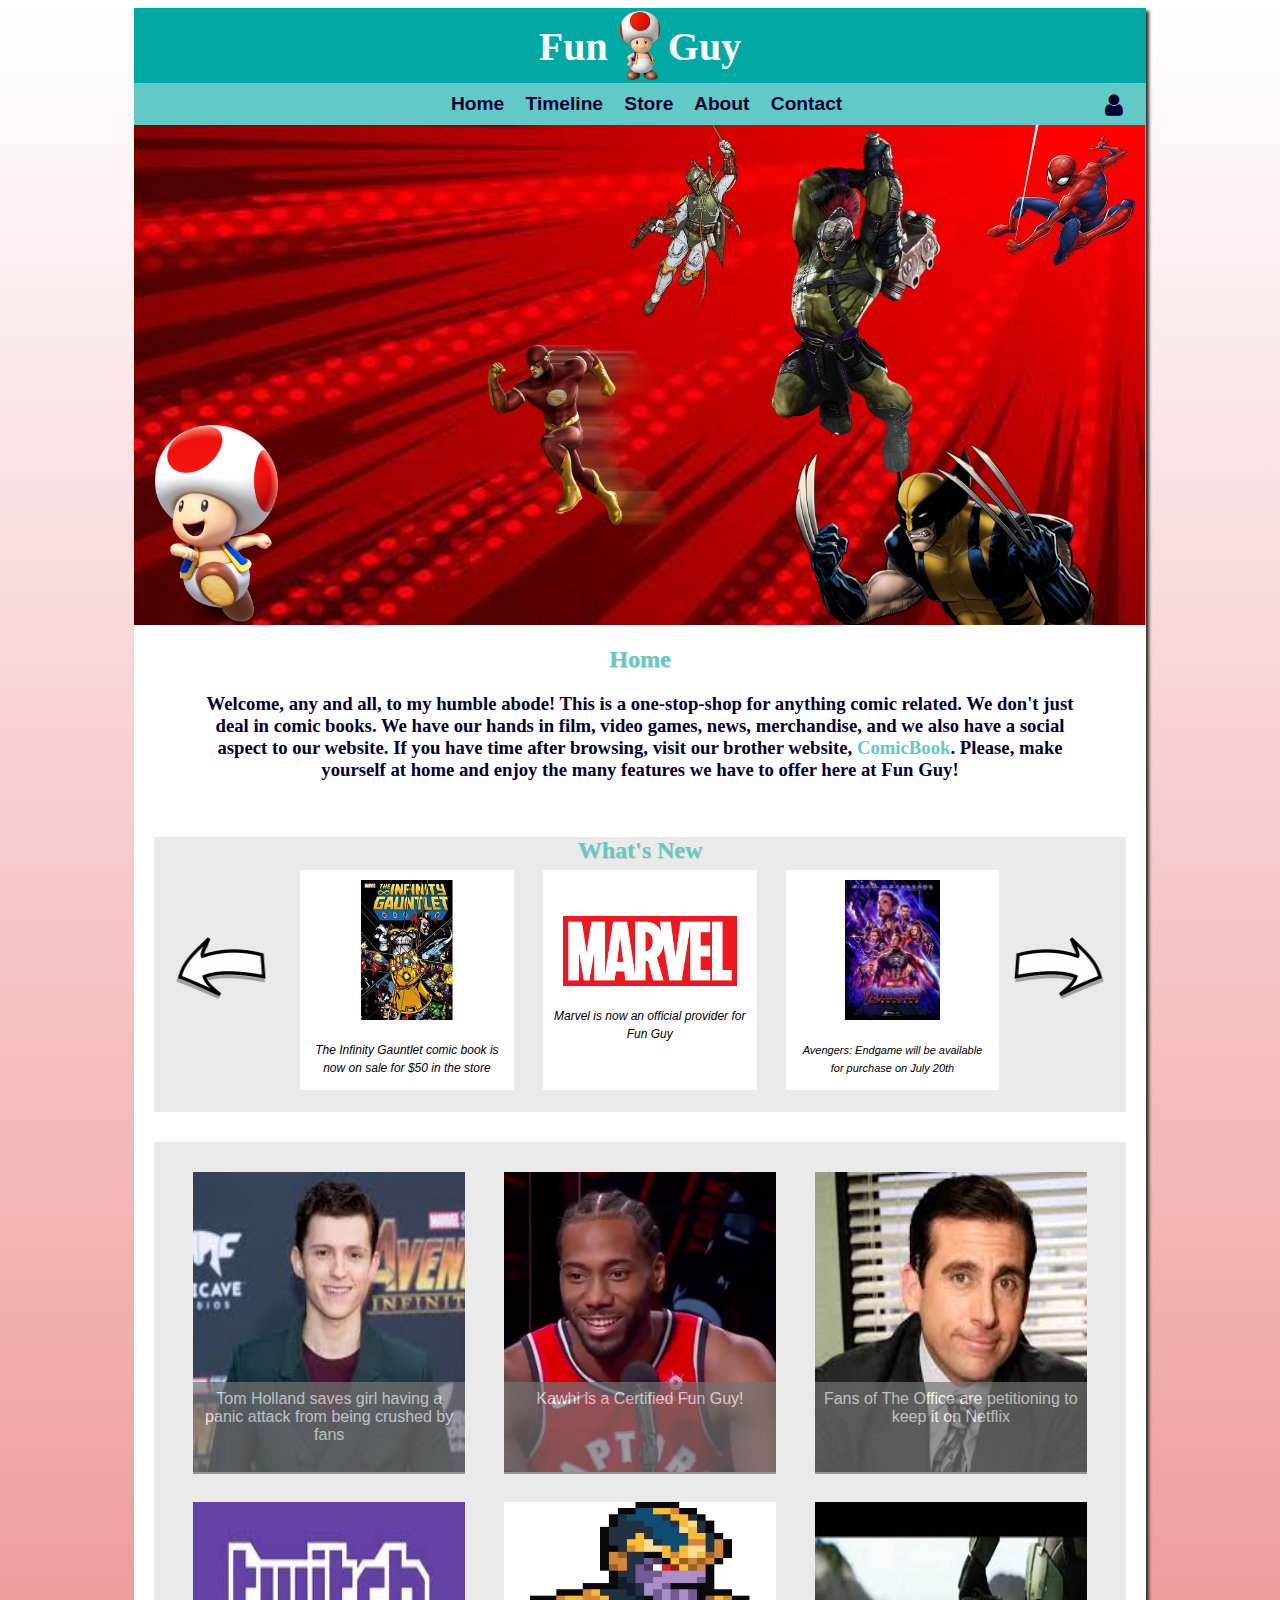
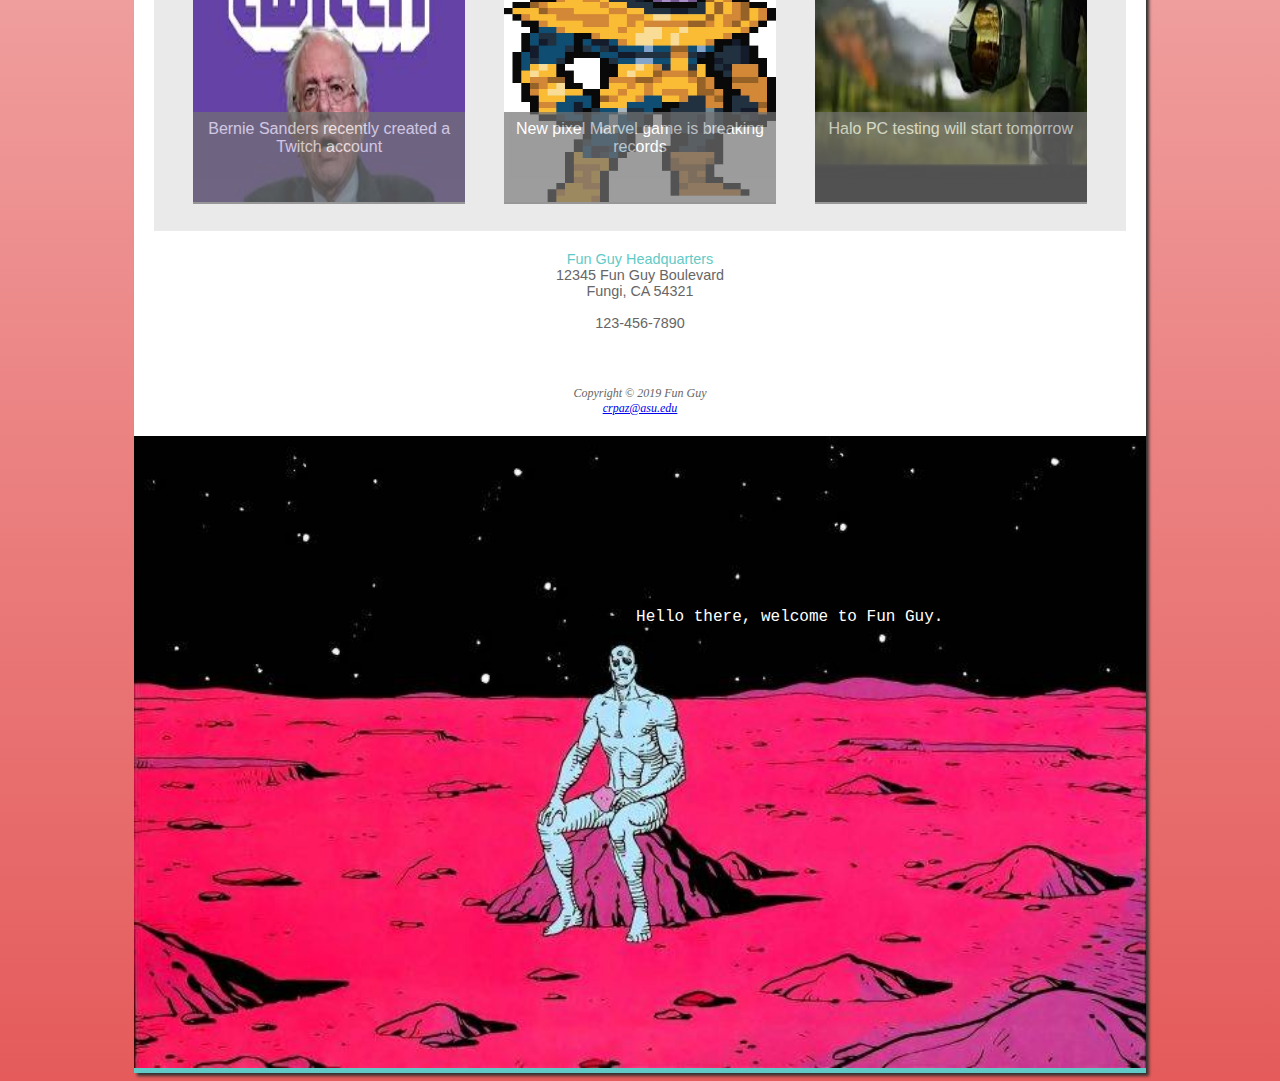
<file: index.html>
<!DOCTYPE html>
<html lang="en">
	<div id="wrapper">
	
		<header>
			<title>Fun Guy :: Home</title>
			<meta charset="utf-8">
			<meta name="viewport" content="width=device-width, initial-scale=1.0">
			<!-- [if IE9]>
				<script src="http://html5shim.googlecode.com/svn/trunk/html5.js"></script>
			<![endif]-->
			<link href="CSS/stylesheet.css" rel="stylesheet">
			<link rel="stylesheet" href="https://cdnjs.cloudflare.com/ajax/libs/font-awesome/4.7.0/css/font-awesome.min.css">
			<h1>Fun &nbsp;&nbsp;&nbsp;&nbsp; Guy</h1>
		</header>
		
		<nav>
			<ul>
				<a href="index.html">Home</a>&nbsp;&nbsp;&nbsp;
				<a href="HTML/timeline.html">Timeline</a>&nbsp;&nbsp;&nbsp;
				<a href="HTML/store.html">Store</a>&nbsp;&nbsp;&nbsp;
				<a href="HTML/about.html">About</a>&nbsp;&nbsp;&nbsp;
				<a href="HTML/contact.html">Contact</a>
				<a href="HTML/profile.html"><i class="fa fa-fw fa-user" style="float:right;font-size:25px;"></i></a>
			</ul>
			
		</nav>
	
		<div id="homead">
			<img src="images/spidpng.png" alt="Spiderman" style="height:150px;position:absolute;right:10px;">
			<img src="images/toadpng.png" alt="Toad" style="height:200px;position:absolute;bottom:0;left:2%;-webkit-transform: scaleX(-1);transform: scaleX(-1);">
			<img src="images/wolv.png" alt="Wolverine" style="height:180px;position:absolute;bottom:0;right:5%;-webkit-transform: scaleX(-1);transform: scaleX(-1);">
			<img src="images/boba.png" alt="BobaFett" style="height:200px;position:absolute;right:40%;-webkit-transform: scaleX(-1);transform: scaleX(-1);">
			<img src="images/flash.png" alt="Flash" style="height:180px;position:absolute;bottom:20%;left:35%;-webkit-transform: scaleX(-1);transform: scaleX(-1);">
			<img src="images/hulk.png" alt="Hulk" style="height:350px;position:absolute;right:20%">
		</div>
		
		<main>
			<body>
				<h2>Home</h2>
				<h3 style="margin-left:5%;margin-right:5%;">Welcome, any and all, to my humble abode! This is a one-stop-shop for anything comic related. We don't just deal in comic books. We have our hands in film, video games, news, merchandise, and we also have a social aspect to our website. If you have time after browsing, visit our brother website, <a href="https://comicbook.com/" style="text-decoration:none;color:#62CAC6;">ComicBook</a>. Please, make yourself at home and enjoy the many features we have to offer here at Fun Guy!</h3>
				</br>
				<div id="whatsnew">
					<h2>What's New</h2>
					<div id="new" style="top:12%;left:40%;padding:1%;"></br></br>
						<img src="images/marvellogo.png" alt="Marvel" style="height:35%;max-width:100%;">
						<p><i style="font-size:12px;">Marvel is now an official provider for Fun Guy</i></p>
					</div>
					<div id="new" style="top:12%;left:15%;padding:1%;">
						<img src="images/ig.jpg" alt="Infinity Gauntlet" style="height:140px;max-width:100%;">
						<p><i style="font-size:12px;">The Infinity Gauntlet comic book is now on sale for $50 in the store</i></p>
					</div>
					<div id="new" style="top:12%;left:65%;padding:1%;">
						<img src="images/endgame.jpg" alt="Avengers: Endgame" style="height:140px;max-width:100%;">
						<p><i style="font-size:11px;">Avengers: Endgame will be available for purchase on July 20th</i></p>
					</div>
					<img src="images/arrow.png" alt="rightarrow" style="position:absolute;height:100px;width:10%;top:30%;right:2%;">
					<img src="images/arrow.png" alt="leftarrow" style="position:absolute;height:100px;width:10%;top:30%;left:2%;-webkit-transform: scaleX(-1);transform: scaleX(-1);">
				</div>
				
				<div id="articlesection">
					<div id="article" style="left:3%;background-image: url(images/holland.jpg);background-size: 140% 100%;background-position: center top;">
						<div id="articlehead">
							Tom Holland saves girl having a panic attack from being crushed by fans
						</div>
					</div>
					<div id="article" style="left:35%;background-image: url(images/kawhi.jpg);background-size: 110% 100%;background-position: center top;">
						<div id="articlehead">
							Kawhi is a Certified Fun Guy!
						</div>
					</div>
					<div id="article" style="right:3%;background-image: url(images/office.jpg);background-size: 140% 100%;background-position: center top;">
						<div id="articlehead">
							Fans of The Office are petitioning to keep it on Netflix
						</div>
					</div>
					<div id="article" style="left:3%;top:350px;background-image: url(images/bernie.jpg);background-size: 120% 100%;background-position: center top;">
						<div id="articlehead">
							Bernie Sanders recently created a Twitch account
						</div>
					</div>
					<div id="article" style="left:35%;top:350px;background-image: url(images/thanos.png);background-size: 100% 100%;">
						<div id="articlehead">
							New pixel Marvel game is breaking records
						</div>
					</div>
					<div id="article" style="right:3%;top:350px;background-image: url(images/halo.jpg);background-size: 100% 100%;background-position: center top;">
						<div id="articlehead">
							Halo PC testing will start tomorrow
						</div>
					</div>
				</div>
				
				<div id="contact">
					<p>
						<span class="resort">Fun Guy Headquarters</span></br>
						12345 Fun Guy Boulevard</br>
						Fungi, CA 54321</br></br>
						<a id="mobile" href="tel:888-555-5555">888-555-5555</a>
						<span id="desktop">123-456-7890</span>
					</p>
				</div>
				
			</body>
		</main>
		
		<footer>
			Copyright &copy; 2019 Fun Guy</br>
			<a href="mailto:crpaz@asu.edu">crpaz@asu.edu</a>
		</footer>
		
		<div class="watchmen">
			<img src="images/watchmen.jpg" alt="watchmen" style="width:100%;">
			 <div class="top-right">Hello there, welcome to Fun Guy.</div>
		</div>
	</div>
</html>
</file>
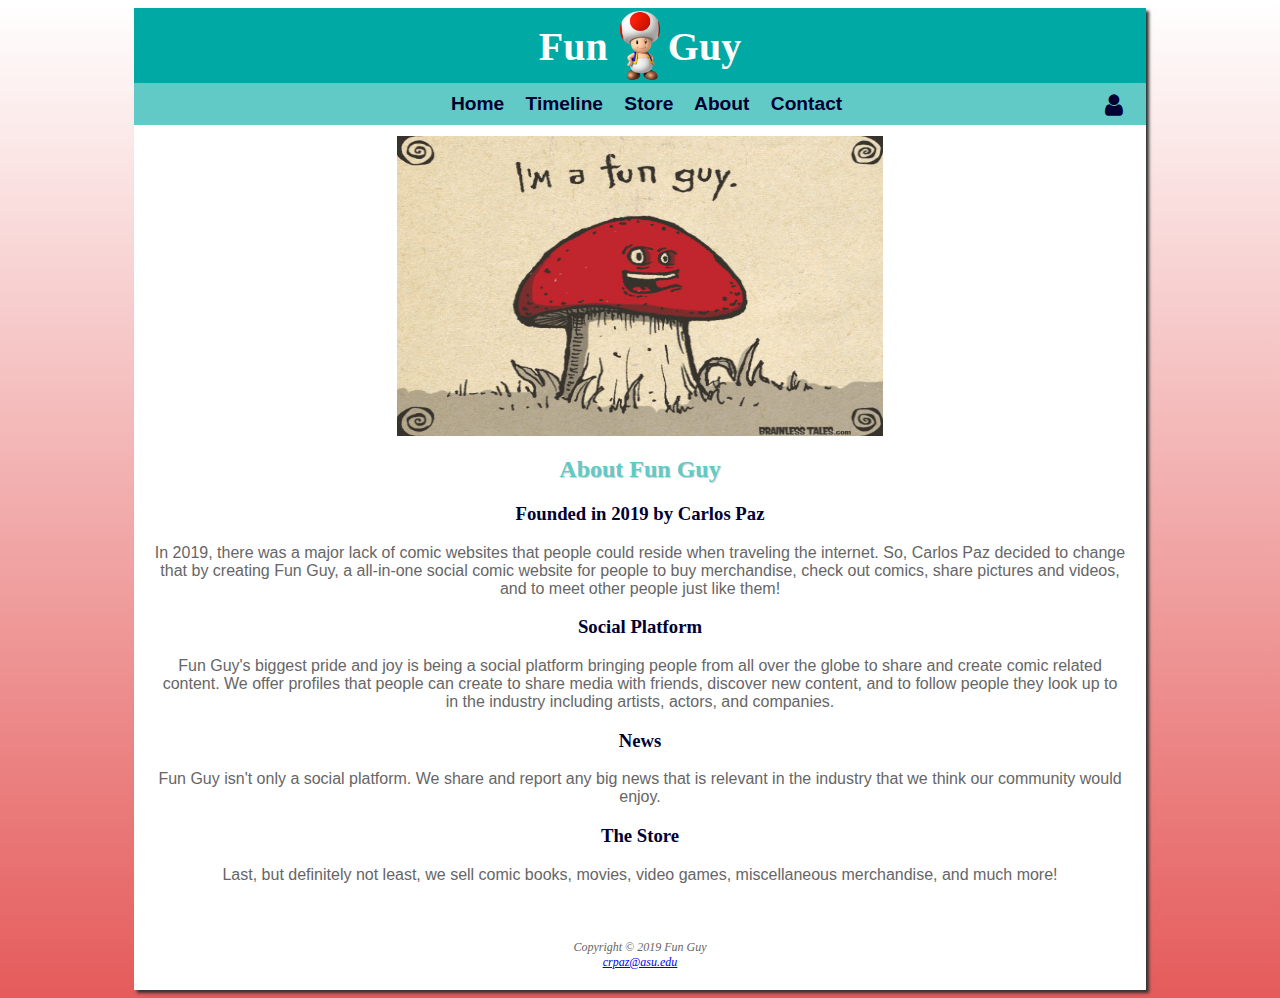
<file: HTML/about.html>
<!DOCTYPE html>
<html lang="en">
	<div id="wrapper">
	
		<header>
			<title>Fun Guy :: About</title>
			<meta charset="utf-8">
			<meta name="viewport" content="width=device-width, initial-scale=1.0">
			<link href="../CSS/stylesheet.css" rel="stylesheet">
			<link rel="stylesheet" href="https://cdnjs.cloudflare.com/ajax/libs/font-awesome/4.7.0/css/font-awesome.min.css">
			<h1>Fun &nbsp;&nbsp;&nbsp;&nbsp; Guy</h1>
		</header>
		
		<nav>
			<ul>
				<a href="../index.html">Home</a>&nbsp;&nbsp;&nbsp;
				<a href="timeline.html">Timeline</a>&nbsp;&nbsp;&nbsp;
				<a href="store.html">Store</a>&nbsp;&nbsp;&nbsp;
				<a href="about.html">About</a>&nbsp;&nbsp;&nbsp;
				<a href="contact.html">Contact</a>
				<a href="profile.html"><i class="fa fa-fw fa-user" style="float:right;font-size:25px;"></i></a>
			</ul>
		</nav>
		
		<main>
			<div id="funguy"></div>
			<body>
				<h2>About Fun Guy</h2>
				<h3>Founded in 2019 by Carlos Paz</h3>
					<p>In 2019, there was a major lack of comic websites that people could reside when traveling the internet. So, Carlos Paz decided to change that by creating Fun Guy, a all-in-one social comic website for people to buy merchandise, check out comics, share pictures and videos, and to meet other people just like them!</p>
				<h3>Social Platform</h3>
					<p>Fun Guy's biggest pride and joy is being a social platform bringing people from all over the globe to share and create comic related content. We offer profiles that people can create to share media with friends, discover new content, and to follow people they look up to in the industry including artists, actors, and companies.</p>
				<h3>News</h3>
					<p>Fun Guy isn't only a social platform. We share and report any big news that is relevant in the industry that we think our community would enjoy.</p>
				<h3>The Store</h3>
					<p>Last, but definitely not least, we sell comic books, movies, video games, miscellaneous merchandise, and much more!</p>
			</body>
			
		</main>
		
		<footer>
			Copyright &copy; 2019 Fun Guy</br>
			<a href="mailto:crpaz@asu.edu">crpaz@asu.edu</a>
		</footer>
		
	</div>
</html>
</file>
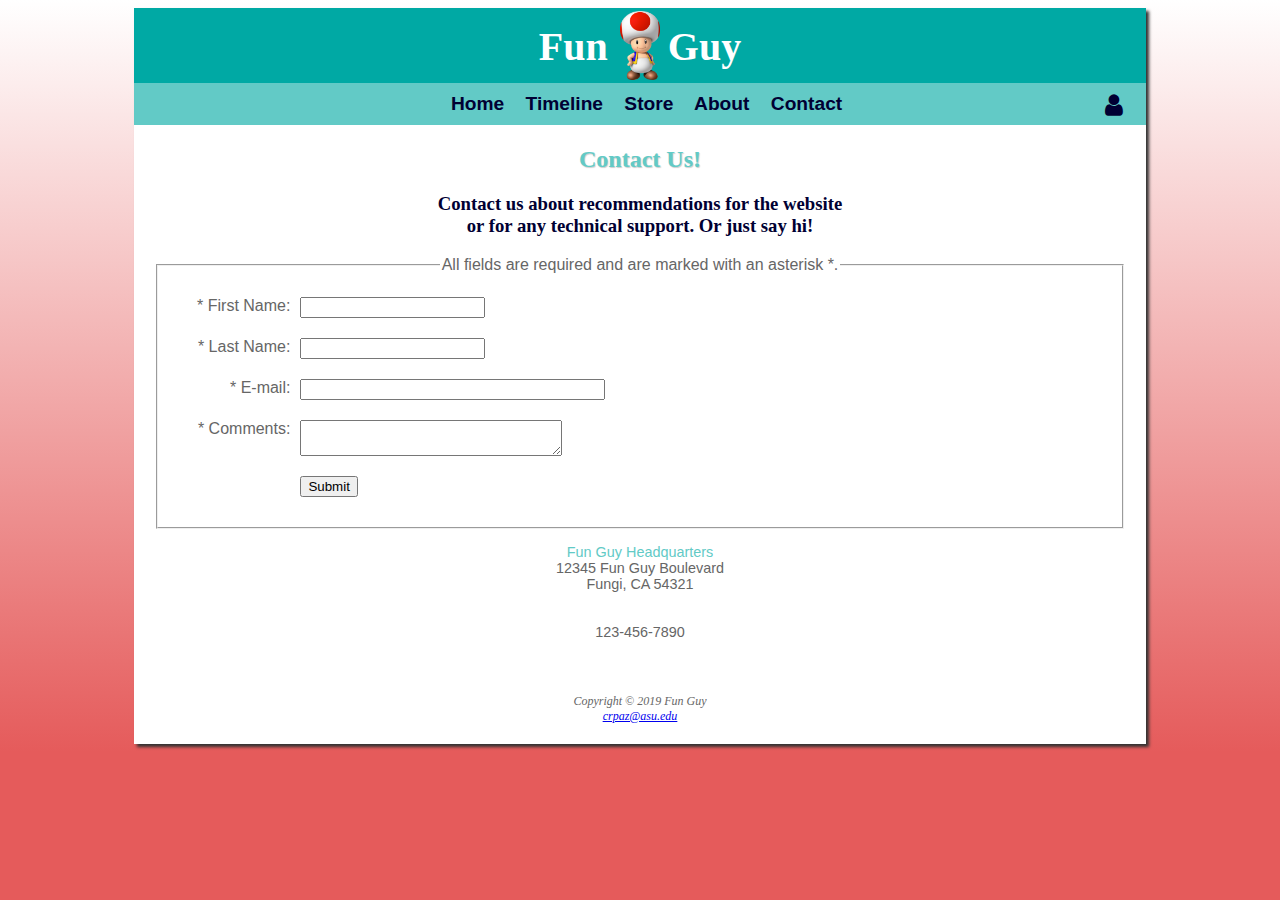
<file: HTML/contact.html>
<!DOCTYPE html>
<html lang="en">
	<div id="wrapper">
	
		<header>
			<title>Fun Guy :: Contact</title>
			<meta charset="utf-8">
			<meta name="viewport" content="width=device-width, initial-scale=1.0">
			<!-- [if IE9]>
				<script src="http://html5shim.googlecode.com/svn/trunk/html5.js"></script>
			<![endif]-->
			<link href="../CSS/stylesheet.css" rel="stylesheet">
			<link rel="stylesheet" href="https://cdnjs.cloudflare.com/ajax/libs/font-awesome/4.7.0/css/font-awesome.min.css">
			<h1>Fun &nbsp;&nbsp;&nbsp;&nbsp; Guy</h1>
		</header>
		
		<nav>
			<ul>
				<a href="../index.html">Home</a>&nbsp;&nbsp;&nbsp;
				<a href="timeline.html">Timeline</a>&nbsp;&nbsp;&nbsp;
				<a href="store.html">Store</a>&nbsp;&nbsp;&nbsp;
				<a href="about.html">About</a>&nbsp;&nbsp;&nbsp;
				<a href="contact.html">Contact</a>
				<a href="profile.html"><i class="fa fa-fw fa-user" style="float:right;font-size:25px"></i></a>
			</ul>
		</nav>
		
		<main>
			<body>
			
				<h2>Contact Us!</h2>
				<h3>Contact us about recommendations for the website</br>or for any technical support. Or just say hi!</h3>
				
				<fieldset>
				<legend>All fields are required and are marked with an asterisk *.</legend>
				
				<form method="post" action="">
					</br>
					<label for="myFName">* First Name:</label>
						<input type="text" name="myFName" id="myFName" required="required">
					<label for="myLName">* Last Name:</label>
						<input type="text" name="myLName" id="myLName" required="required">	
					<label for="myEmail">* E-mail:</label>
						<input type="email" name="myEmail" size="35" id="myEmail" required="required">
					<label for="myComments">* Comments:</label>
						<textarea name="myComments" id="myComments" rows="2" cols="30"></textarea>
						<input type="submit" value="Submit" required="required">
				</form>
				</fieldset>
					
				<div id="contact">
					<p>
						<span class="resort">Fun Guy Headquarters</span></br>
						12345 Fun Guy Boulevard</br>
						Fungi, CA 54321</br></br>
						<a id="mobile" href="tel:888-555-5555">888-555-5555</a></br>
						<span id="desktop">123-456-7890</span>
					</p>
				</div>
				
			</body>
		</main>
		
		<footer>
			Copyright &copy; 2019 Fun Guy</br>
			<a href="mailto:crpaz@asu.edu">crpaz@asu.edu</a>
		</footer>
		
	</div>
</html>
</file>
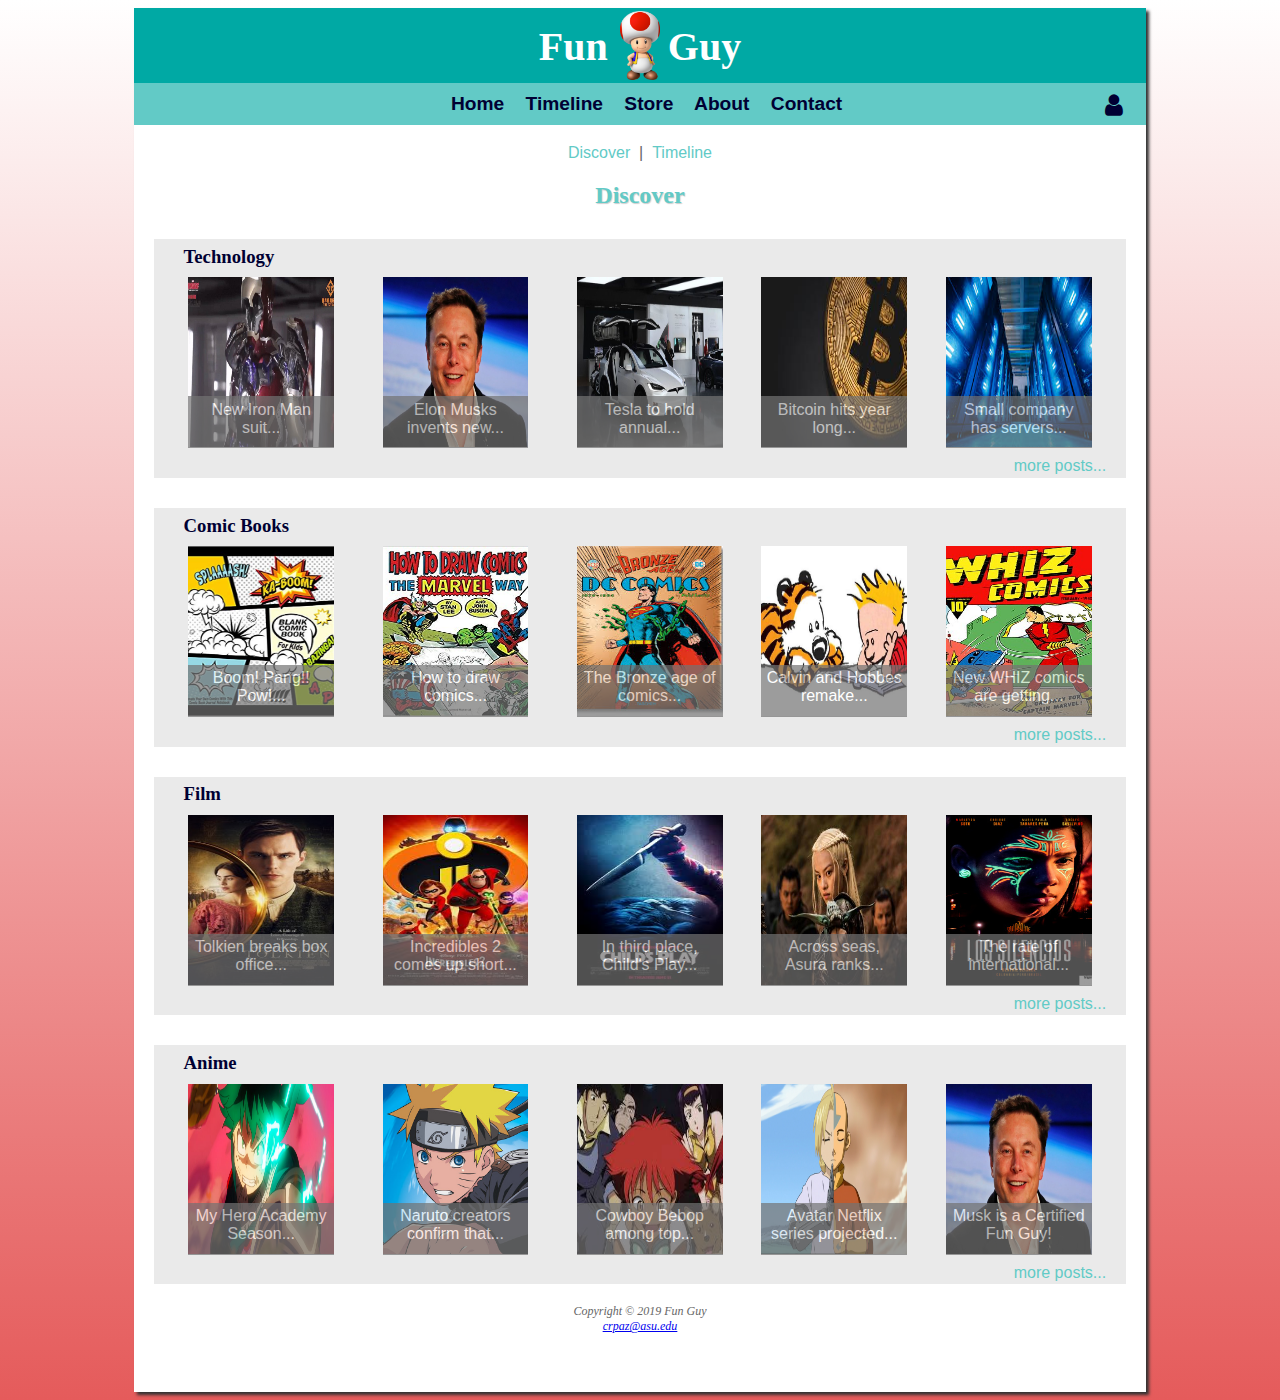
<file: HTML/discover.html>
<!DOCTYPE html>
<html lang="en">
	<div id="wrapper">
	
		<header>
			<title>Fun Guy :: Timeline</title>
			<meta charset="utf-8">
			<meta name="viewport" content="width=device-width, initial-scale=1.0">
			<link href="../CSS/stylesheet.css" rel="stylesheet">
			<link rel="stylesheet" href="https://cdnjs.cloudflare.com/ajax/libs/font-awesome/4.7.0/css/font-awesome.min.css">
			<h1>Fun &nbsp;&nbsp;&nbsp;&nbsp; Guy</h1>
		</header>
		
		<nav>
			<ul>
				<a href="../index.html">Home</a>&nbsp;&nbsp;&nbsp;
				<a href="timeline.html">Timeline</a>&nbsp;&nbsp;&nbsp;
				<a href="store.html">Store</a>&nbsp;&nbsp;&nbsp;
				<a href="about.html">About</a>&nbsp;&nbsp;&nbsp;
				<a href="contact.html">Contact</a>
				<a href="profile.html"><i class="fa fa-fw fa-user" style="float:right;font-size:25px;"></i></a>
			</ul>
		</nav>

		
		<main>
			<body>
				</br>
				<a href="discover.html" style="text-decoration:none;color:#62CAC6;">Discover</a>&nbsp;&nbsp;|&nbsp;&nbsp;<a href="timeline.html" style="text-decoration:none;color:#62CAC6;">Timeline</a>
				<h2>Discover</h2>
					
				<div id="discoverbar">
					<h3 style="position:absolute;left:3%;top:-5%;">Technology</h3>
					<div id="dpost" style="left:2.5%;top:12%;background-image: url(../images/suit.jpg);background-size: 110% 100%;background-position: center top;">
						<div id="articlehead">
							New Iron Man suit...
						</div>
					</div>
					<div id="dpost" style="left:22.5%;top:12%;background-image: url(../images/elon.jpg);background-size: 110% 100%;background-position: center top;">
						<div id="articlehead">
							Elon Musks invents new...
						</div>
					</div>
					<div id="dpost" style="left:42.5%;top:12%;background-image: url(../images/tesla.jpg);background-size: 110% 100%;background-position: center top;">
						<div id="articlehead">
							Tesla to hold annual...
						</div>
					</div>
					<div id="dpost" style="right:21.5%;top:12%;background-image: url(../images/bit.jpg);background-size: 110% 100%;background-position: center top;">
						<div id="articlehead">
							Bitcoin hits year long...
						</div>
					</div>
					<div id="dpost" style="right:2.5%;top:12%;background-image: url(../images/stock.jpg);background-size: 110% 100%;background-position: center top;">
						<div id="articlehead">
							Small company has servers...
						</div>
					</div>
					<a href="" style="text-decoration:none;color:#62CAC6;position:absolute;right:2%;bottom:1%;">more posts...</a>
				</div>
				
				<div id="discoverbar">
					<h3 style="position:absolute;left:3%;top:-5%;">Comic Books</h3>
					<div id="dpost" style="left:2.5%;top:12%;background-image: url(../images/blank.jpg);background-size: 110% 100%;background-position: center top;">
						<div id="articlehead">
							Boom! Pang!! Pow!...
						</div>
					</div>
					<div id="dpost" style="left:22.5%;top:12%;background-image: url(../images/how.jpg);background-size: 110% 100%;background-position: center top;">
						<div id="articlehead">
							How to draw comics...
						</div>
					</div>
					<div id="dpost" style="left:42.5%;top:12%;background-image: url(../images/bronze.jpg);background-size: 110% 100%;background-position: center top;">
						<div id="articlehead">
							The Bronze age of comics...
						</div>
					</div>
					<div id="dpost" style="right:21.5%;top:12%;background-image: url(../images/hobb.jpg);background-size: 110% 100%;background-position: center top;">
						<div id="articlehead">
							Calvin and Hobbes remake...
						</div>
					</div>
					<div id="dpost" style="right:2.5%;top:12%;background-image: url(../images/whiz.jpg);background-size: 110% 100%;background-position: center top;">
						<div id="articlehead">
							New WHIZ comics are getting...
						</div>
					</div>
					<a href="" style="text-decoration:none;color:#62CAC6;position:absolute;right:2%;bottom:1%;">more posts...</a>
				</div>
				
				<div id="discoverbar">
					<h3 style="position:absolute;left:3%;top:-5%;">Film</h3>
					<div id="dpost" style="left:2.5%;top:12%;background-image: url(../images/tolk.jpg);background-size: 110% 100%;background-position: center top;">
						<div id="articlehead">
							Tolkien breaks box office...
						</div>
					</div>
					<div id="dpost" style="left:22.5%;top:12%;background-image: url(../images/inc2.jpg);background-size: 110% 100%;background-position: center top;">
						<div id="articlehead">
							Incredibles 2 comes up short...
						</div>
					</div>
					<div id="dpost" style="left:42.5%;top:12%;background-image: url(../images/play.jpg);background-size: 110% 100%;background-position: center top;">
						<div id="articlehead">
							In third place, Child's Play...
						</div>
					</div>
					<div id="dpost" style="right:21.5%;top:12%;background-image: url(../images/asura.jpg);background-size: 110% 100%;background-position: center top;">
						<div id="articlehead">
							Across seas, Asura ranks...
						</div>
					</div>
					<div id="dpost" style="right:2.5%;top:12%;background-image: url(../images/los.jpg);background-size: 110% 100%;background-position: center top;">
						<div id="articlehead">
							The rate of international...
						</div>
					</div>
					<a href="" style="text-decoration:none;color:#62CAC6;position:absolute;right:2%;bottom:1%;">more posts...</a>
				</div>
				
				<div id="discoverbar">
					<h3 style="position:absolute;left:3%;top:-5%;">Anime</h3>
					<div id="dpost" style="left:2.5%;top:12%;background-image: url(../images/manga.jpg);background-size: 110% 100%;background-position: center top;">
						<div id="articlehead">
							My Hero Academy Season...
						</div>
					</div>
					<div id="dpost" style="left:22.5%;top:12%;background-image: url(../images/naruto.jpg);background-size: 110% 100%;background-position: center top;">
						<div id="articlehead">
							Naruto creators confirm that...
						</div>
					</div>
					<div id="dpost" style="left:42.5%;top:12%;background-image: url(../images/bebop.jpg);background-size: 110% 100%;background-position: center top;">
						<div id="articlehead">
							Cowboy Bebop among top...
						</div>
					</div>
					<div id="dpost" style="right:21.5%;top:12%;background-image: url(../images/half.png);background-size: 110% 100%;background-position: center top;">
						<div id="articlehead">
							Avatar Netflix series projected...
						</div>
					</div>
					<div id="dpost" style="right:2.5%;top:12%;background-image: url(../images/elon.jpg);background-size: 110% 100%;background-position: center top;">
						<div id="articlehead">
							Musk is a Certified Fun Guy!
						</div>
					</div>
					<a href="" style="text-decoration:none;color:#62CAC6;position:absolute;right:2%;bottom:1%;">more posts...</a>
				</div>
				
				<footer>
					Copyright &copy; 2019 Fun Guy</br>
					<a href="mailto:crpaz@asu.edu">crpaz@asu.edu</a>
				</footer>
				
			</body>
			</br>
		</main>
	</div>
</html>
</file>
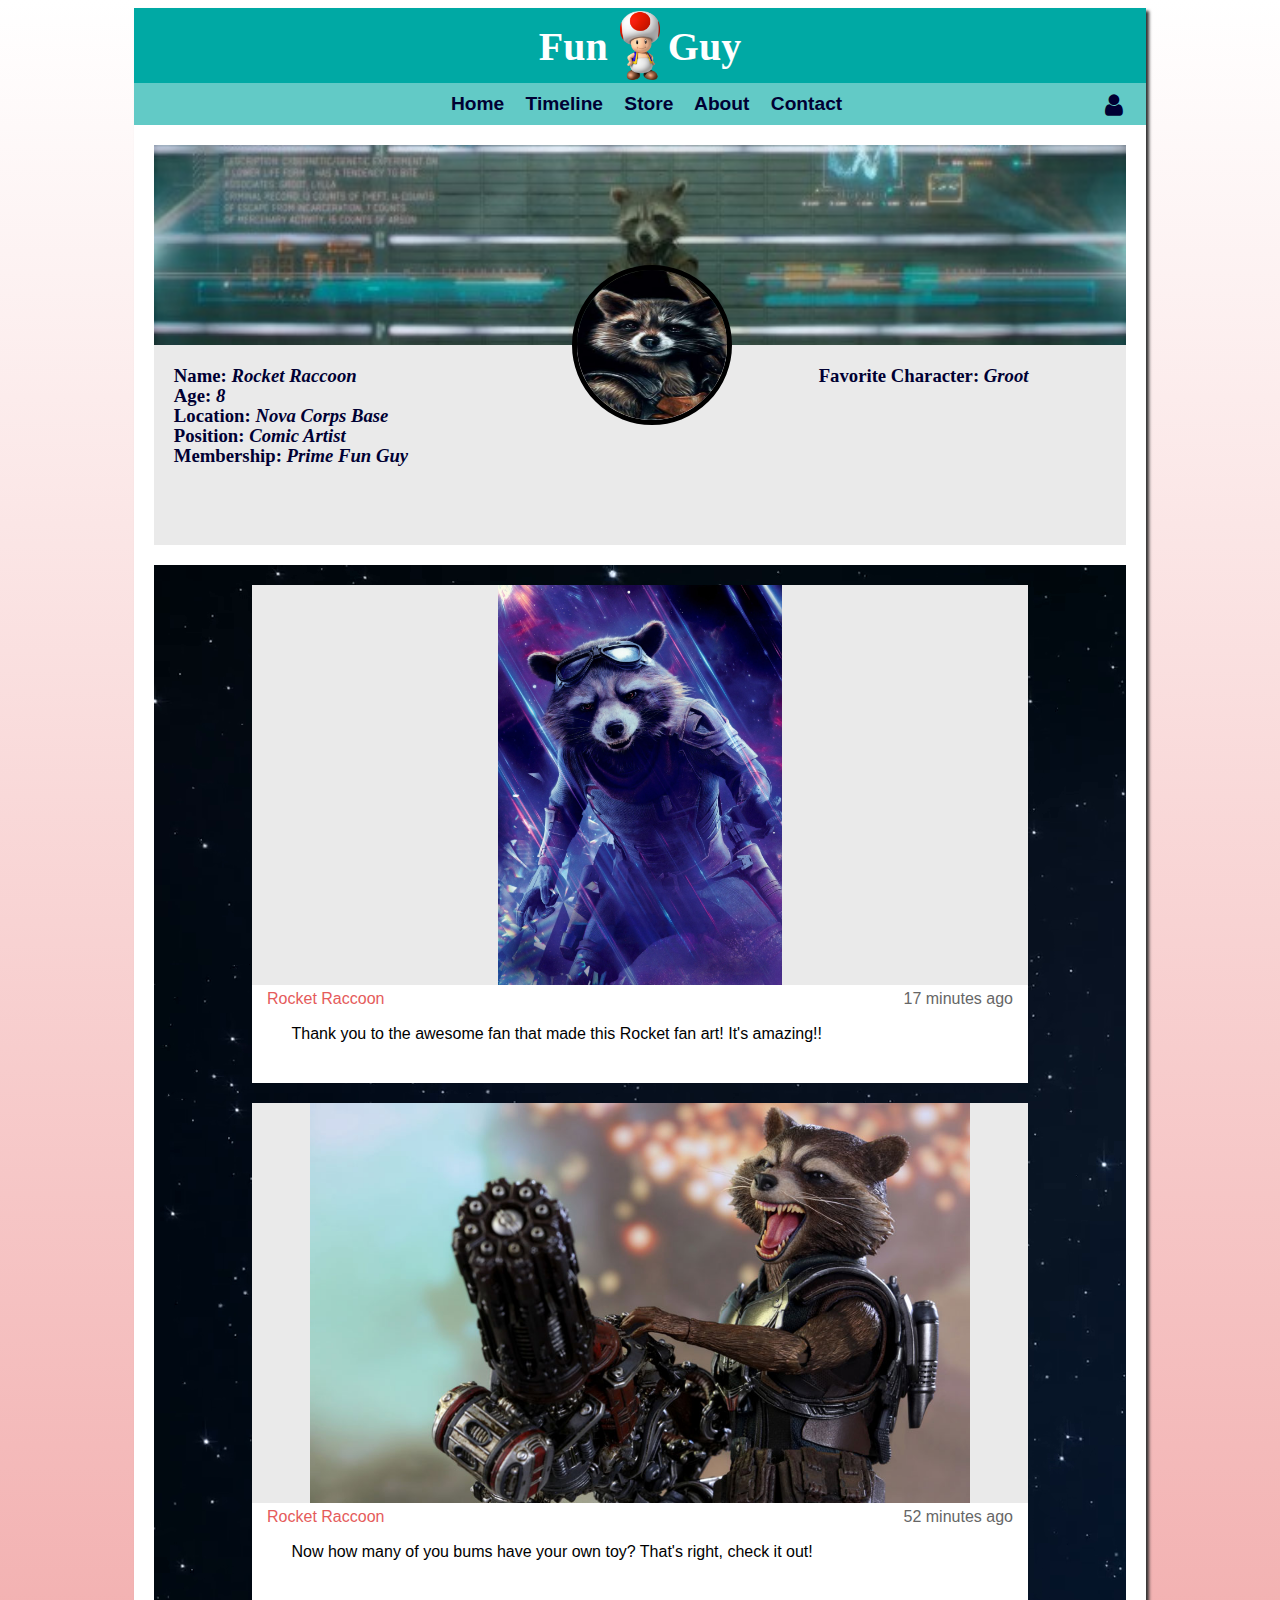
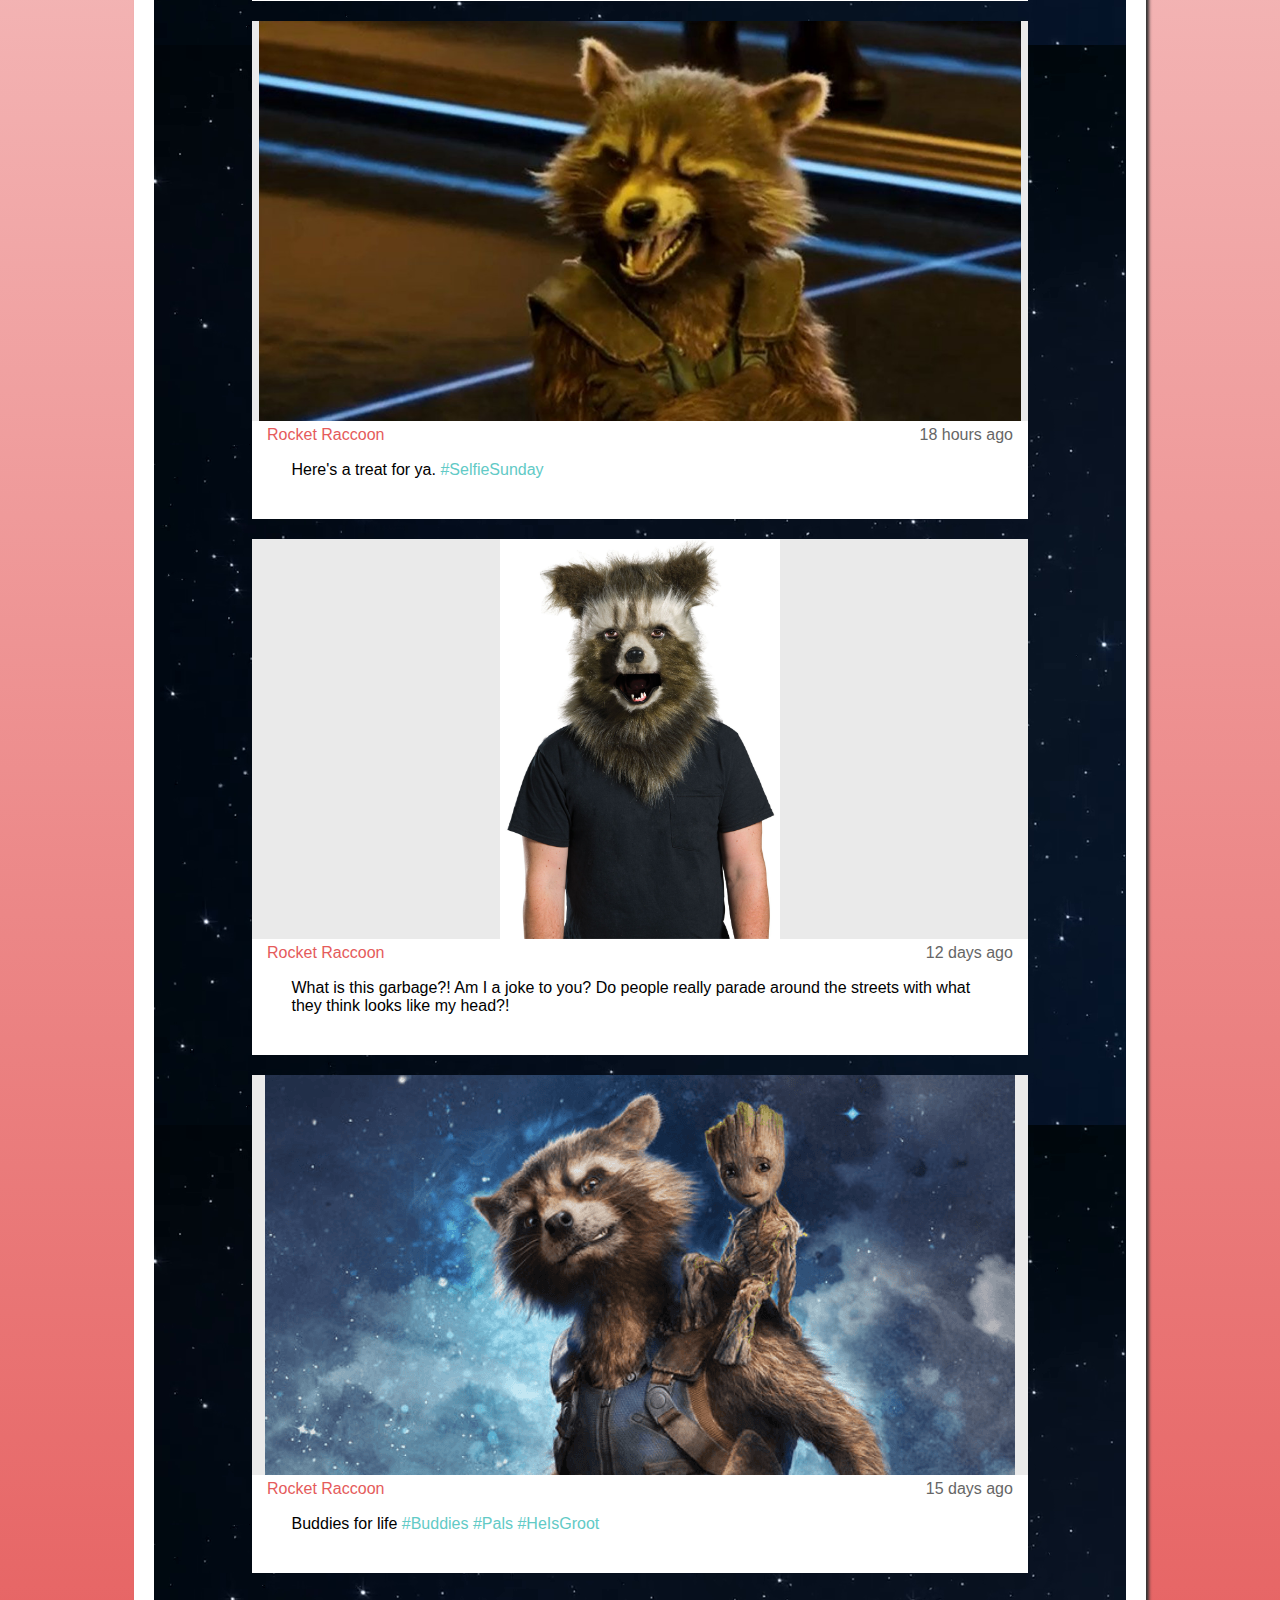
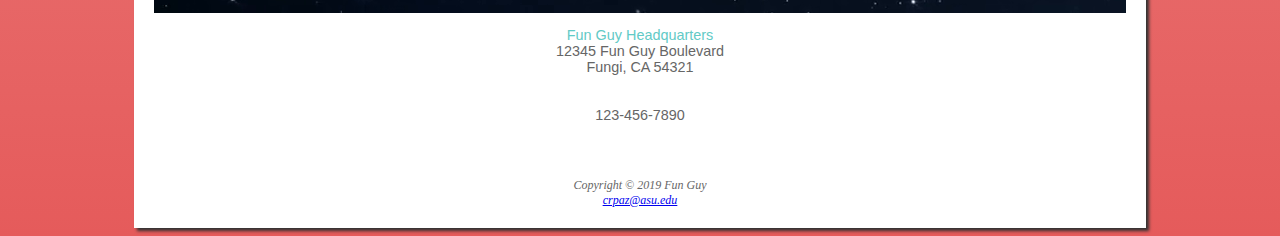
<file: HTML/profile.html>
<!DOCTYPE html>
<html lang="en">
	<div id="wrapper">
	
		<header>
			<title>Fun Guy :: Profile</title>
			<meta charset="utf-8">
			<meta name="viewport" content="width=device-width, initial-scale=1.0">
			<!-- [if IE9]>
				<script src="http://html5shim.googlecode.com/svn/trunk/html5.js"></script>
			<![endif]-->
			<link href="../CSS/stylesheet.css" rel="stylesheet">
			<link rel="stylesheet" href="https://cdnjs.cloudflare.com/ajax/libs/font-awesome/4.7.0/css/font-awesome.min.css">
			<h1>Fun &nbsp;&nbsp;&nbsp;&nbsp; Guy</h1>
		</header>
		
		<nav>
			<ul>
				<a href="../index.html">Home</a>&nbsp;&nbsp;&nbsp;
				<a href="timeline.html">Timeline</a>&nbsp;&nbsp;&nbsp;
				<a href="store.html">Store</a>&nbsp;&nbsp;&nbsp;
				<a href="about.html">About</a>&nbsp;&nbsp;&nbsp;
				<a href="contact.html">Contact</a>
				<a href="profile.html"><i class="fa fa-fw fa-user" style="float:right;font-size:25px"></i></a>
			</ul>
		</nav>
		
		<main>
			<body>
			
				<div id="profilehead">
					<div id="profilecover" style="background-image: url(../images/rocketcover.jpg);"></div>
					<img src="../images/rocket.jpg" alt="Rocket Raccoon">
					<h3 style="position:absolute;bottom:35%;left:2%;">Name: <i>Rocket Raccoon</i></h3>
					<h3 style="position:absolute;bottom:30%;left:2%;">Age: <i>8</i></h3>
					<h3 style="position:absolute;bottom:25%;left:2%;">Location: <i>Nova Corps Base</i></h3>
					<h3 style="position:absolute;bottom:20%;left:2%;">Position: <i>Comic Artist</i></h3>
					<h3 style="position:absolute;bottom:15%;left:2%;">Membership: <i>Prime Fun Guy</i></h3>
					<h3 style="position:absolute;bottom:35%;right:10%;">Favorite Character: <i>Groot</i></h3>
				</div>
				<div id="profile">
					<div id="timeline">
					<div id="post">
						<div id="postimage">
							<img src="../images/rocketart.jpg" alt="Hydra Captain America" style="height:400px;max-width:100%;">
						</div>
						<div id="poster">
							Rocket Raccoon
						</div>
						<div id="postdate">
							17 minutes ago
						</div>
						<div id="postcontent">
							Thank you to the awesome fan that made this Rocket fan art! It's amazing!!
						</div>
					</div>
					<div id="post">
						<div id="postimage">
							<img src="../images/rockettoy.jpg" alt="IronGenji" style="height:400px;max-width:100%;">
						</div>
						<div id="poster">
							Rocket Raccoon
						</div>
						<div id="postdate">
							52 minutes ago
						</div>
						<div id="postcontent">
							Now how many of you bums have your own toy? That's right, check it out!
						</div>
					</div>
					<div id="post">
						<div id="postimage">
							<img src="../images/selfie.jpg" alt="Spiderverse Poster" style="height:400px;max-width:100%;">
						</div>
						<div id="poster">
							Rocket Raccoon
						</div>
						<div id="postdate">
							18 hours ago
						</div>
						<div id="postcontent">
							Here's a treat for ya. <span>#SelfieSunday</span>
						</div>
					</div>
					<div id="post">
						<div id="postimage">
							<img src="../images/joke.jpg" alt="Keanu Reeves" style="height:400px;max-width:100%;">
						</div>
						<div id="poster">
							Rocket Raccoon
						</div>
						<div id="postdate">
							12 days ago
						</div>
						<div id="postcontent">
							What is this garbage?! Am I a joke to you? Do people really parade around the streets with what they think looks like my head?!
						</div>
					</div>
					<div id="post">
						<div id="postimage">
							<img src="../images/buddy.png" alt="Infinity Gauntlet" style="height:400px;max-width:100%;">
						</div>
						<div id="poster">
							Rocket Raccoon
						</div>
						<div id="postdate">
							15 days ago
						</div>
						<div id="postcontent">
							Buddies for life <span>#Buddies #Pals #HeIsGroot</span>
						</div>
					</div>
				</div>
				</div>
					
				<div id="contact">
					<p>
						<span class="resort">Fun Guy Headquarters</span></br>
						12345 Fun Guy Boulevard</br>
						Fungi, CA 54321</br></br>
						<a id="mobile" href="tel:888-555-5555">888-555-5555</a></br>
						<span id="desktop">123-456-7890</span>
					</p>
				</div>
				
			</body>
		</main>
		
		<footer>
			Copyright &copy; 2019 Fun Guy</br>
			<a href="mailto:crpaz@asu.edu">crpaz@asu.edu</a>
		</footer>
		
	</div>
</html>
</file>
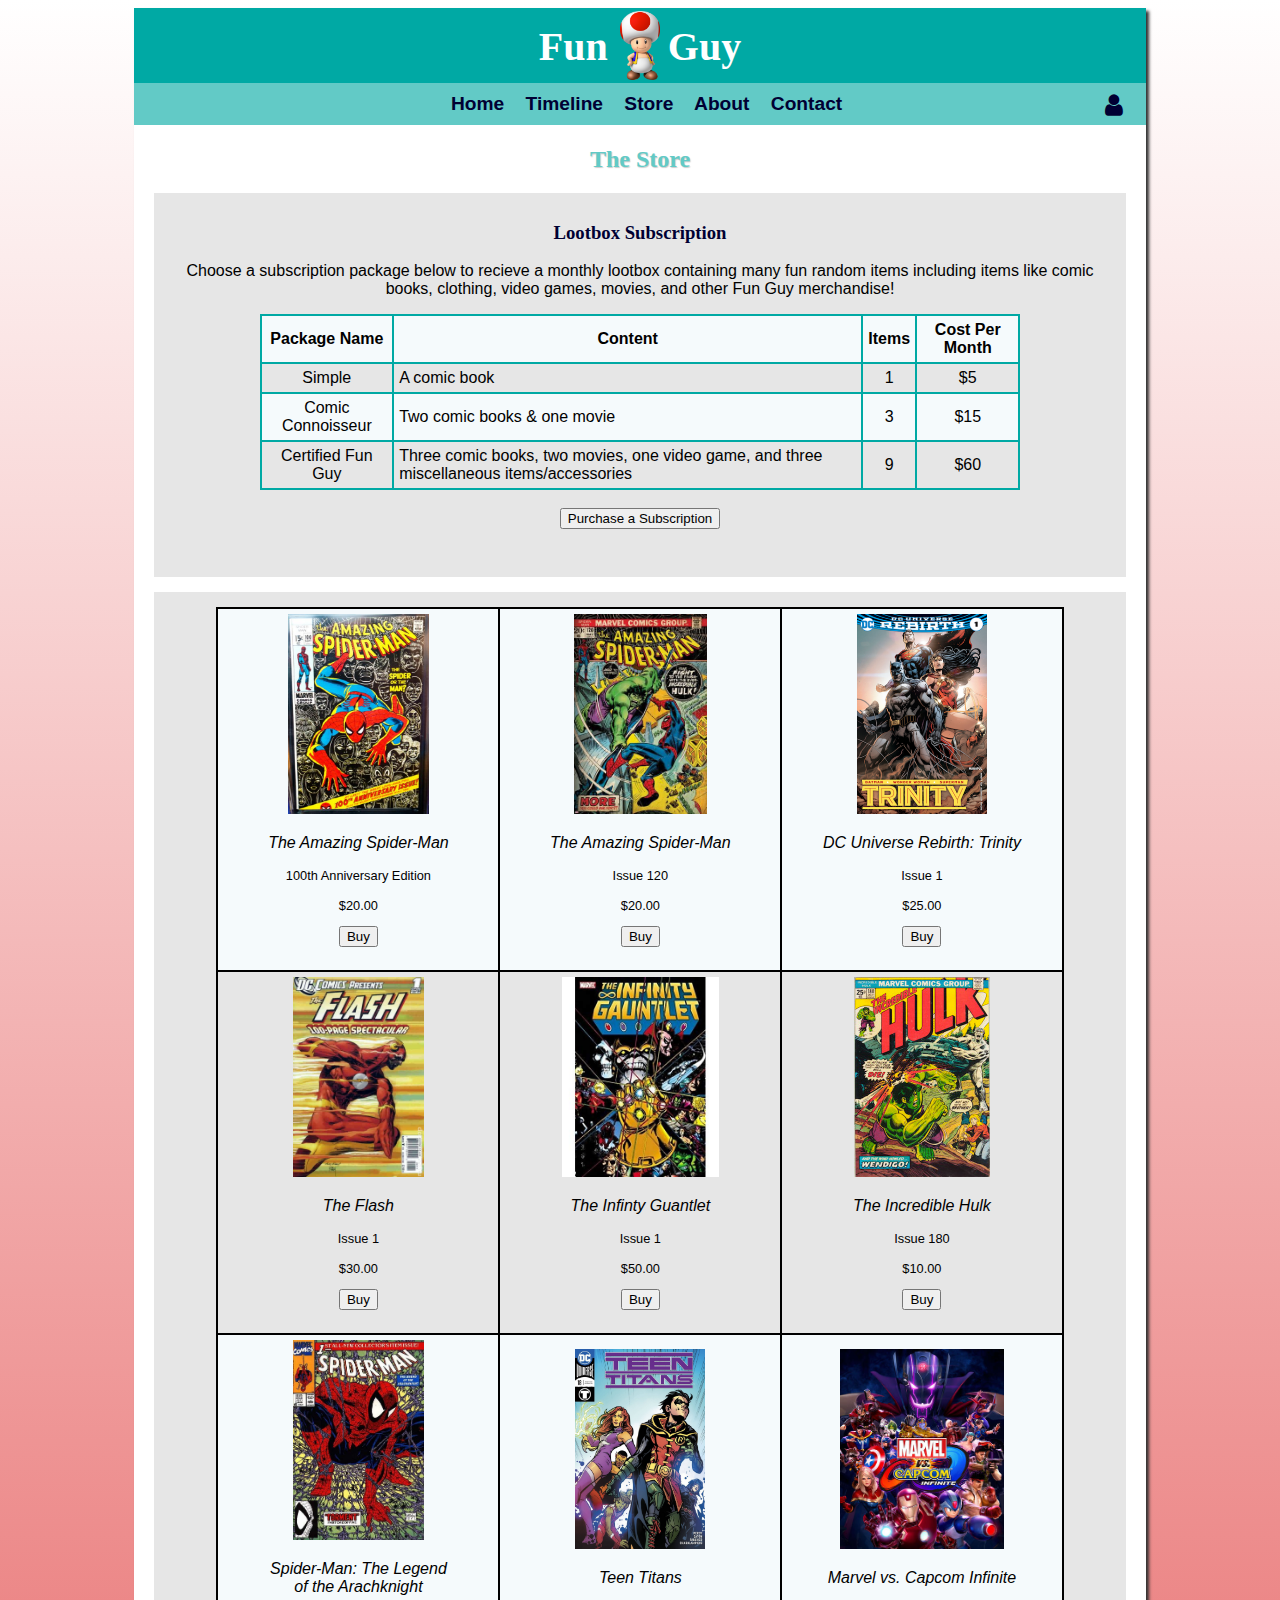
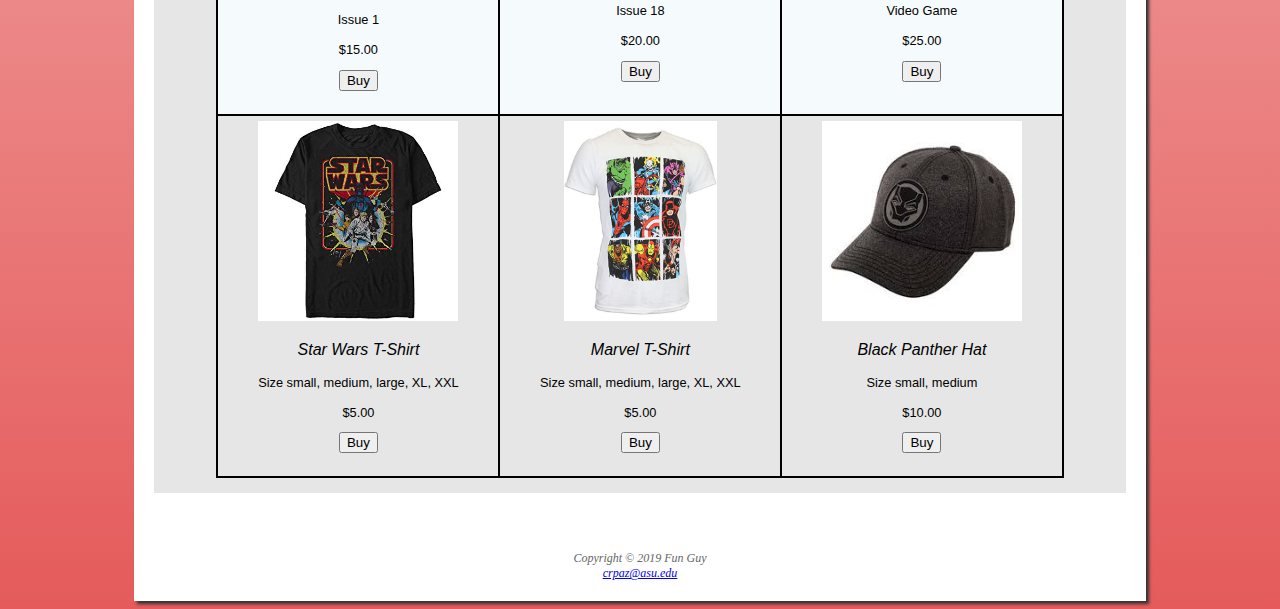
<file: HTML/store.html>
<!DOCTYPE html>
<html lang="en">
	<div id="wrapper">
	
		<header>
			<title>Fun Guy :: Store</title>
			<meta charset="utf-8">
			<meta name="viewport" content="width=device-width, initial-scale=1.0">
			<link href="../CSS/stylesheet.css" rel="stylesheet">
			<link rel="stylesheet" href="https://cdnjs.cloudflare.com/ajax/libs/font-awesome/4.7.0/css/font-awesome.min.css">
			<h1>Fun &nbsp;&nbsp;&nbsp;&nbsp; Guy</h1>
		</header>
		
		<nav>
			<ul>
				<a href="../index.html">Home</a>&nbsp;&nbsp;&nbsp;
				<a href="timeline.html">Timeline</a>&nbsp;&nbsp;&nbsp;
				<a href="store.html">Store</a>&nbsp;&nbsp;&nbsp;
				<a href="about.html">About</a>&nbsp;&nbsp;&nbsp;
				<a href="contact.html">Contact</a>
				<a href="profile.html"><i class="fa fa-fw fa-user" style="float:right;font-size:25px;"></i></a>
			</ul>
		</nav>
		
		<main>
			<body>
				<h2>The Store</h2>
				<div id="lootbox">
					<h3>Lootbox Subscription</h3>
					<p style="color:black;">Choose a subscription package below to recieve a monthly lootbox containing many fun random items including items like comic books, clothing, video games, movies, and other Fun Guy merchandise!</p>
					
					<table border="1">
						<tr>
							<th>Package Name</th>
							<th>Content</th>
							<th>Items</th>
							<th>Cost Per Month</th>
						</tr>
						<tr>
							<td>Simple</td>
							<td class="text">A comic book</td>
							<td>1</td>
							<td>$5</td>
						</tr>
						<tr>
							<td>Comic Connoisseur</td>
							<td class="text">Two comic books & one movie</td>
							<td>3</td>
							<td>$15</td>
						</tr>
						<tr>
							<td>Certified Fun Guy</td>
							<td class="text">Three comic books, two movies, one video game, and three miscellaneous items/accessories</td>
							<td>9</td>
							<td>$60</td>
						</tr>
					</table>	
					</br>
					<button type="button">Purchase a Subscription</button></br></br>
				</div>
				
				<div id="store">
					<table border="1">
						<tr>
							<td><img src="../images/aspid.jpg" alt="Amazing Spider-Man" style="height:200px;">
								<p><i>The Amazing Spider-Man</i></p><p style="font-size:80%;">100th Anniversary Edition</br></br>$20.00</p>
								<button type="button">Buy</button></br></br>
							</td>
							<td><img src="../images/aspidhulk.jpg" alt="Amazing Spider-Man and Hulk" style="height:200px;">
								<p><i>The Amazing Spider-Man</i></p><p style="font-size:80%;">Issue 120</br></br>$20.00</p>
								<button type="button">Buy</button></br></br>
							</td>
							<td><img src="../images/dctrin.png" alt="DC Trinity" style="height:200px;">
								<p><i>DC Universe Rebirth: Trinity</i></p><p style="font-size:80%;">Issue 1</br></br>$25.00</p>
								<button type="button">Buy</button></br></br>
							</td>
						</tr>
						<tr>
							<td><img src="../images/flash.jpg" alt="Flash" style="height:200px;">
								<p><i>The Flash</i></p><p style="font-size:80%;">Issue 1</br></br>$30.00</p>
								<button type="button">Buy</button></br></br>
							</td>
							<td><img src="../images/ig.jpg" alt="Infinity Guantlet" style="height:200px;">
								<p><i>The Infinty Guantlet</i></p><p style="font-size:80%;">Issue 1</br></br>$50.00</p>
								<button type="button">Buy</button></br></br>
							</td>
							<td><img src="../images/inchulk.jpg" alt="Incredible Hulk" style="height:200px;">
								<p><i>The Incredible Hulk</i></p><p style="font-size:80%;">Issue 180</br></br>$10.00</p>
								<button type="button">Buy</button></br></br>
							</td>
						</tr>
						<tr>
							<td><img src="../images/spidarac.jpg" alt="Spiderman Arachnid" style="height:200px;">
								<p><i>Spider-Man: The Legend</br>of the Arachknight</i></p><p style="font-size:80%;">Issue 1</br></br>$15.00</p>
								<button type="button">Buy</button></br></br>
							</td>
							<td><img src="../images/teentit.jpg" alt="Teen Titans" style="height:200px;">
								<p><i>Teen Titans</i></p><p style="font-size:80%;">Issue 18</br></br>$20.00</p>
								<button type="button">Buy</button></br></br>
							</td>
							<td><img src="../images/marvcap.jpg" alt="Marvel vs. Capcom" style="height:200px;">
								<p><i>Marvel vs. Capcom Infinite</i></p><p style="font-size:80%;">Video Game</br></br>$25.00</p>
								<button type="button">Buy</button></br></br>
							</td>
						</tr>
						<tr>
							<td><img src="../images/swshirt.jpg" alt="Star Wars Shirt" style="height:200px;">
								<p><i>Star Wars T-Shirt</i></p><p style="font-size:80%;">Size small, medium, large, XL, XXL</br></br>$5.00</p>
								<button type="button">Buy</button></br></br>
							</td>
							<td><img src="../images/avenshirt.jpg" alt="Avengers Shirt" style="height:200px;">
								<p><i>Marvel T-Shirt</i></p><p style="font-size:80%;">Size small, medium, large, XL, XXL</br></br>$5.00</p>
								<button type="button">Buy</button></br></br>
							</td>
							<td><img src="../images/bphat.jpg" alt="Black Panther Hat" style="height:200px;">
								<p><i>Black Panther Hat</i></p><p style="font-size:80%;">Size small, medium</br></br>$10.00</p>
								<button type="button">Buy</button></br></br>
							</td>
						</tr>
					</table>
				</div>
			</body>
			</br>
		</main>
		
		<footer>
			Copyright &copy; 2019 Fun Guy</br>
			<a href="mailto:crpaz@asu.edu">crpaz@asu.edu</a>
		</footer>
		
	</div>
</html>
</file>
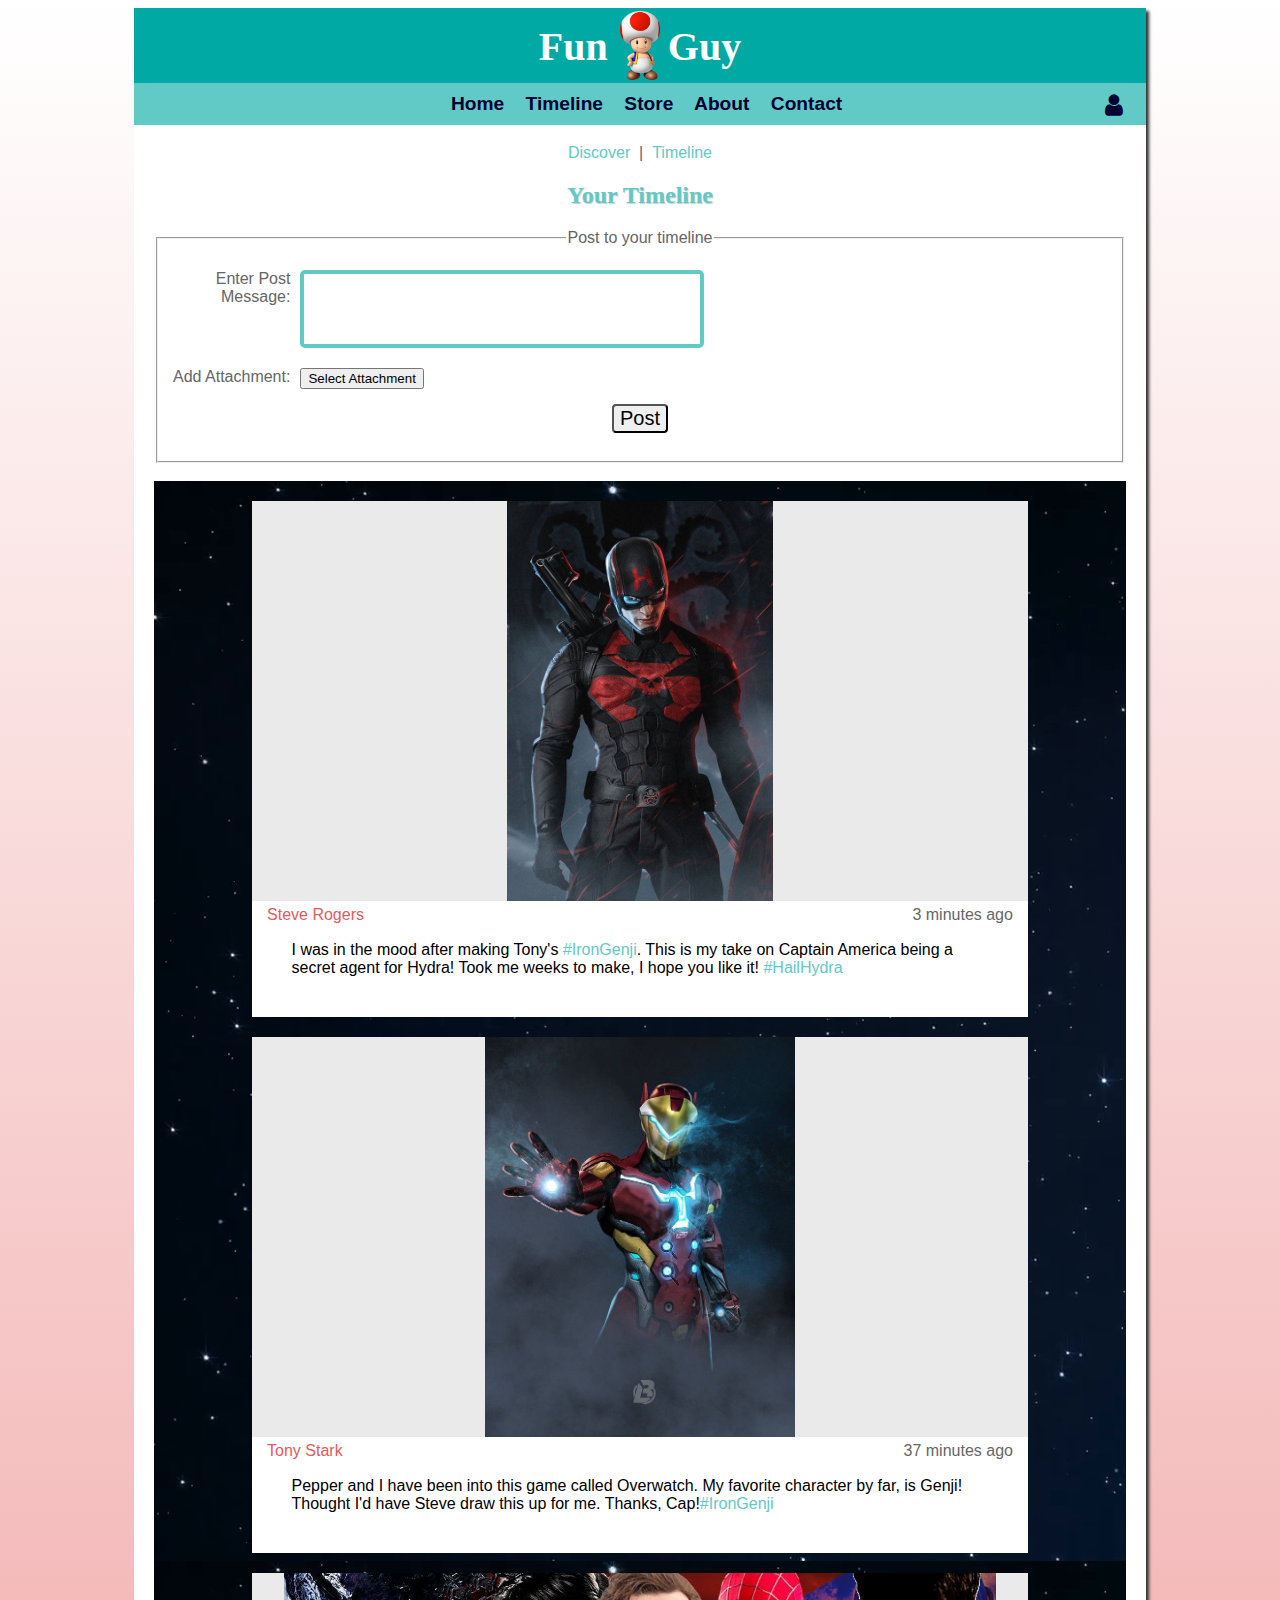
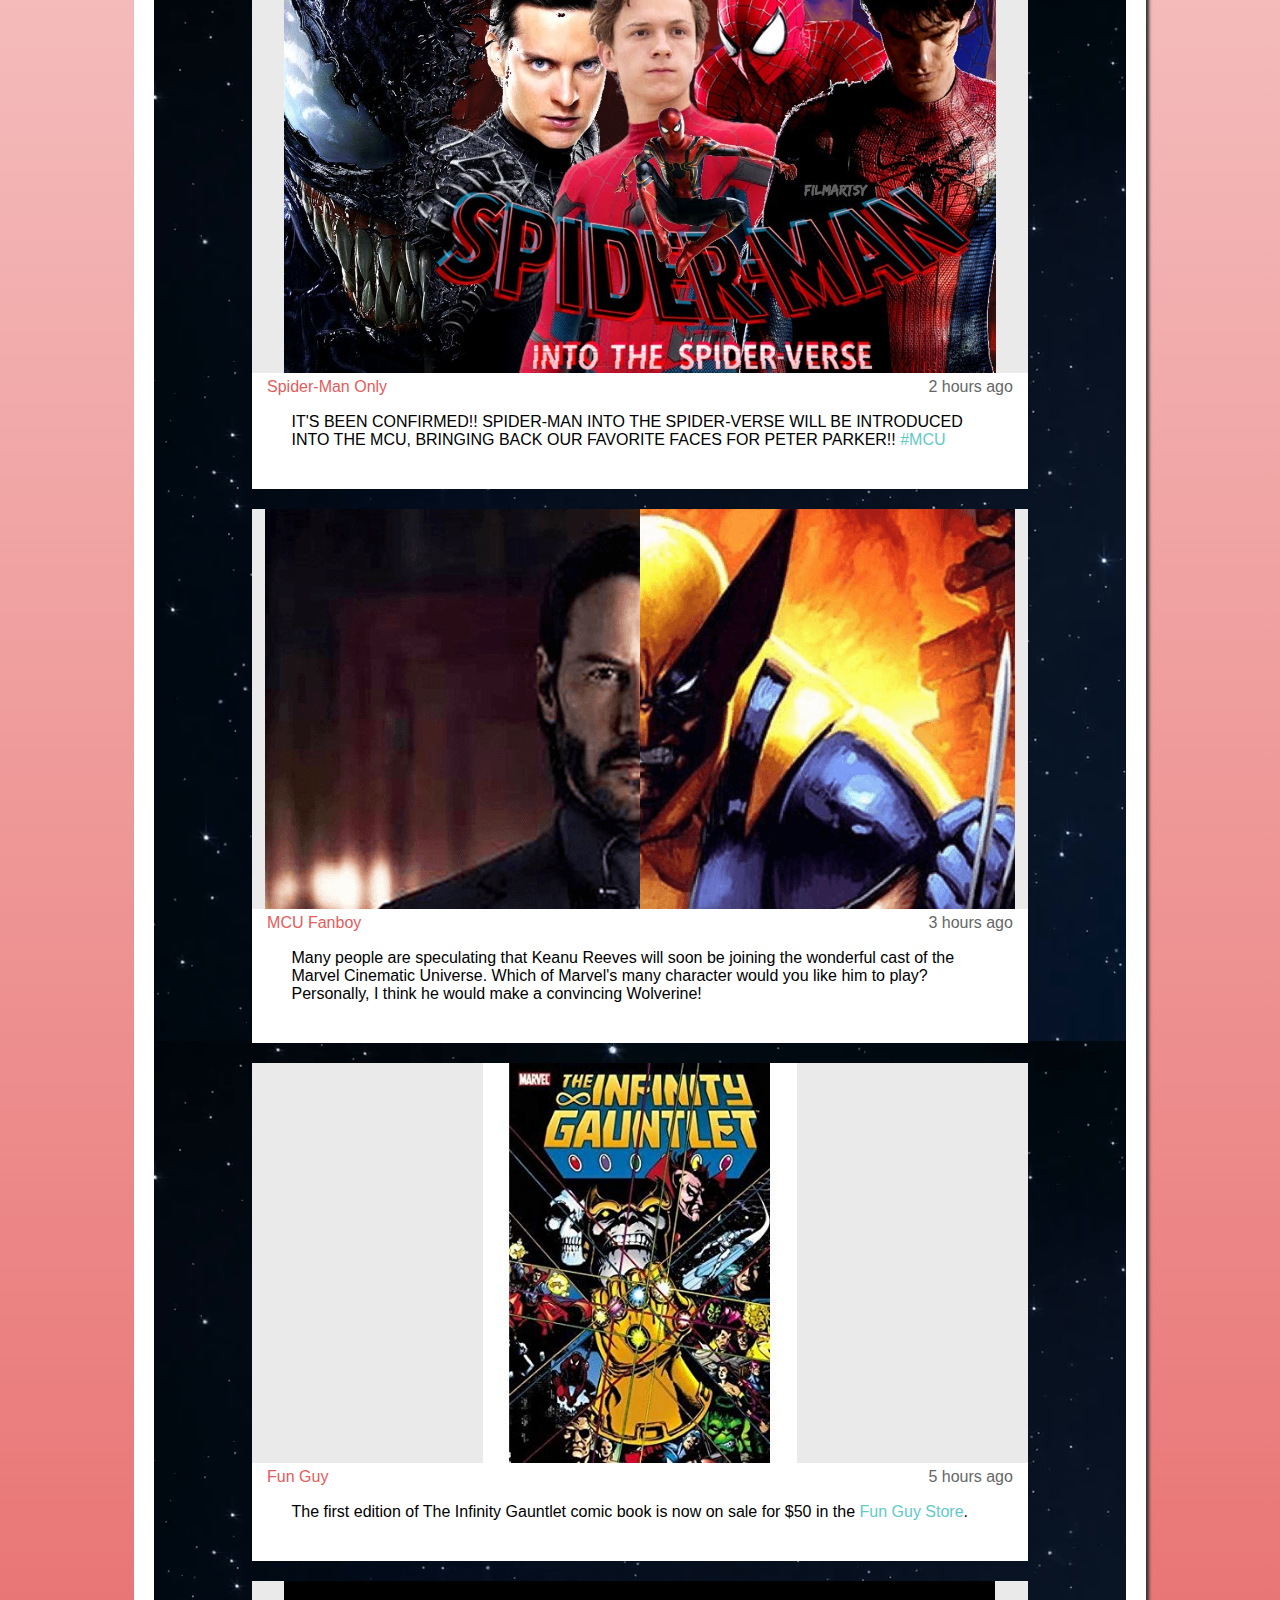
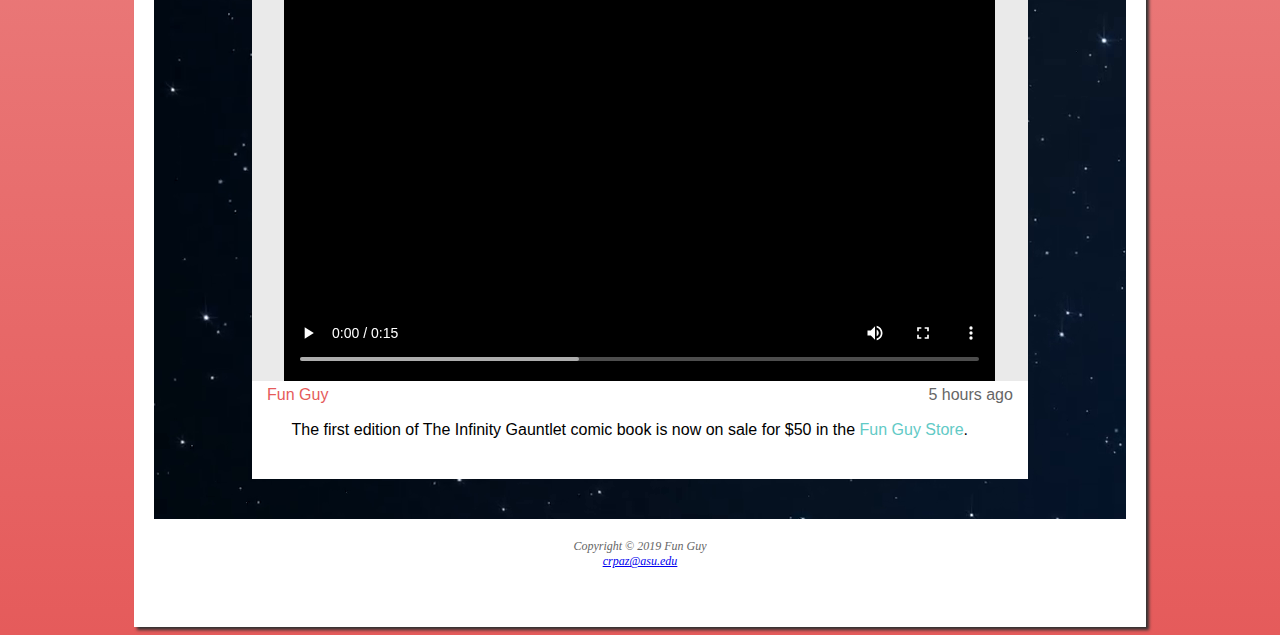
<file: HTML/timeline.html>
<!DOCTYPE html>
<html lang="en">
	<div id="wrapper">
	
		<header>
			<title>Fun Guy :: Timeline</title>
			<meta charset="utf-8">
			<meta name="viewport" content="width=device-width, initial-scale=1.0">
			<link href="../CSS/stylesheet.css" rel="stylesheet">
			<link rel="stylesheet" href="https://cdnjs.cloudflare.com/ajax/libs/font-awesome/4.7.0/css/font-awesome.min.css">
			<h1>Fun &nbsp;&nbsp;&nbsp;&nbsp; Guy</h1>
		</header>
		
		<nav>
			<ul>
				<a href="../index.html">Home</a>&nbsp;&nbsp;&nbsp;
				<a href="timeline.html">Timeline</a>&nbsp;&nbsp;&nbsp;
				<a href="store.html">Store</a>&nbsp;&nbsp;&nbsp;
				<a href="about.html">About</a>&nbsp;&nbsp;&nbsp;
				<a href="contact.html">Contact</a>
				<a href="profile.html"><i class="fa fa-fw fa-user" style="float:right;font-size:25px;"></i></a>
			</ul>
		</nav>

		
		<main>
			<body>
				</br>
				<a href="discover.html" style="text-decoration:none;color:#62CAC6;">Discover</a>&nbsp;&nbsp;|&nbsp;&nbsp;<a href="timeline.html" style="text-decoration:none;color:#62CAC6;">Timeline</a>
				<h2>Your Timeline</h2>
				
				<fieldset>
					<legend>Post to your timeline</legend>
					<form method="post" action="">
						</br>
						<label for="postmessage">Enter Post Message:</label>
							<input type="text" name="postmessage" id="postmessage" style="width:40%;height:50px;padding:10px;border: 4px solid #62CAC6;border-radius:5px;">
						<label for="myLName">Add Attachment:</label>
							<button type="button" style="float:left;">Select Attachment</button></br></br>
					</form>
					<button type="button" style="font-size:20px;border-radius:4px;">Post</button></br></br>
				</fieldset>
				</br>
				<div id="timeline">
					<div id="post">
						<div id="postimage">
							<img src="../images/caphydra.jpg" alt="Hydra Captain America" style="height:400px;max-width:100%;">
						</div>
						<div id="poster">
							Steve Rogers
						</div>
						<div id="postdate">
							3 minutes ago
						</div>
						<div id="postcontent">
							I was in the mood after making Tony's <span>#IronGenji</span>. This is my take on Captain America being a secret agent for Hydra! Took me weeks to make, I hope you like it! <span>#HailHydra</span>
						</div>
					</div>
					<div id="post">
						<div id="postimage">
							<img src="../images/irongenji.jpg" alt="IronGenji" style="height:400px;max-width:100%;">
						</div>
						<div id="poster">
							Tony Stark
						</div>
						<div id="postdate">
							37 minutes ago
						</div>
						<div id="postcontent">
							 Pepper and I have been into this game called Overwatch. My favorite character by far, is Genji! Thought I'd have Steve draw this up for me. Thanks, Cap!<span>#IronGenji</span>
						</div>
					</div>
					<div id="post">
						<div id="postimage">
							<img src="../images/spiderverse.jpg" alt="Spiderverse Poster" style="height:400px;max-width:100%;">
						</div>
						<div id="poster">
							Spider-Man Only
						</div>
						<div id="postdate">
							2 hours ago
						</div>
						<div id="postcontent">
							IT'S BEEN CONFIRMED!! SPIDER-MAN INTO THE SPIDER-VERSE WILL BE INTRODUCED INTO THE MCU, BRINGING BACK OUR FAVORITE FACES FOR PETER PARKER!! <span>#MCU</span>
						</div>
					</div>
					<div id="post">
						<div id="postimage">
							<img src="../images/keanuwolv.png" alt="Keanu Reeves" style="height:400px;max-width:100%;">
						</div>
						<div id="poster">
							MCU Fanboy
						</div>
						<div id="postdate">
							3 hours ago
						</div>
						<div id="postcontent">
							Many people are speculating that Keanu Reeves will soon be joining the wonderful cast of the Marvel Cinematic Universe. Which of Marvel's many character would you like him to play? Personally, I think he would make a convincing Wolverine!
						</div>
					</div>
					<div id="post">
						<div id="postimage">
							<img src="../images/ig.jpg" alt="Infinity Gauntlet" style="height:400px;max-width:100%;">
						</div>
						<div id="poster">
							Fun Guy
						</div>
						<div id="postdate">
							5 hours ago
						</div>
						<div id="postcontent">
							The first edition of The Infinity Gauntlet comic book is now on sale for $50 in the <a href="store.html" style="text-decoration:none;color:#62CAC6;">Fun Guy Store</a>.
						</div>
					</div>
					<div id="post">
						<div id="postimage">
							<video style="height:400px;max-width:100%;" controls>
								<source src="../images/coke.mp4" type="video/mp4">
								<source src="../images/coke.ogg" type="video/ogg">
								Your browser does not support the video tag.
							</video>
						</div>
						<div id="poster">
							Fun Guy
						</div>
						<div id="postdate">
							5 hours ago
						</div>
						<div id="postcontent">
							The first edition of The Infinity Gauntlet comic book is now on sale for $50 in the <a href="store.html" style="text-decoration:none;color:#62CAC6;">Fun Guy Store</a>.
						</div>
					</div>
				</div>
				
				<footer>
					Copyright &copy; 2019 Fun Guy</br>
					<a href="mailto:crpaz@asu.edu">crpaz@asu.edu</a>
				</footer>
				
			</body>
			</br>
		</main>
	</div>
</html>
</file>
<file: CSS/stylesheet.css>
header,
main,
nav,
footer,
figure,
figcaption,
aside,
section,
article {
  display: block;
}

body {
  background-color: #e55b5b;
  background-image: linear-gradient(to bottom, #ffffff, #e55b5b);
  background-repeat: no-repeat;
  color: #666666;
  font-family: Helvetica, Arial, sans-serif;
}

header {
  background-color: #00a9a4;
  color: #ffffff;
  background-image: url(../images/funguy.png);
  background-position: center;
  background-repeat: no-repeat;
  background-size: 40px;
  height: 60px;
  text-align: center;
  padding-top: 15px;
}

nav {
  font-weight: bold;
  padding: 10px;
  margin-left: 5%;
  width: 92.5%;
  text-align: center;
  background-color: #62cac6;
}

nav a {
  text-decoration: none;
}

nav ul {
  list-style-type: none;
  margin: 0;
  padding-left: 0;
  font-size: 1.2em;
}

nav a:link {
  color: #000033;
}

nav a:visited {
  color: #344873;
}

nav a:hover {
  color: #ffffff;
}

main {
  background-color: #ffffff;
  padding: 1px 20px 20px 20px;
  display: block;
  text-align: center;
}

h1 {
  margin-bottom: 0;
  margin-top: 0;
  font-family: Rockwell;
  font-size: 40px;
}

h2 {
  color: #62cac6;
  font-family: Georgia, Times New Roman, serif;
  text-shadow: 1px 1px 1px #cccccc;
}

h3 {
  color: #000033;
  font-family: Georgia, Times New Roman, serif;
}

dt {
  color: #000033;
}

.resort {
  color: #62cac6;
  font-style: bold;
}

#lootbox {
  background-color: #e6e6e6;
  padding-top: 10px;
  padding-left: 10px;
  padding-right: 10px;
  padding-bottom: 30px;
}

#store {
  margin-top: 15px;
  background-color: #e6e6e6;
  padding: 15px;
}

#store table {
  border: 1px solid #000000;
  width: 90%;
  margin-left: 5%;
  border-spacing: 0;
  color: black;
}

#store td,
#store th {
  border: 1px solid #000000;
  height: 250px;
}

#homead {
  background-image: url(../images/comicback.jpg);
  background-size: 100% 100%;
  background-repeat: no-repeat;
  height: 500px;
  position: relative;
}

#timeline {
  width: 100%;
  background-image: url(../images/space.png);
  padding-top: 20px;
  padding-bottom: 20px;
}

#post {
  background-color: #ffffff;
  width: 80%;
  margin-left: 10%;
  position: relative;
  margin-bottom: 20px;
}

#postimage {
  background-color: #eaeaea;
  height: 400px;
}

#postdate {
  position: absolute;
  right: 2%;
  top: 405px;
}

#poster {
  color: #e55b5b;
  position: absolute;
  top: 405px;
  left: 2%;
}

#postcontent {
  color: black;
  padding: 40px;
  text-align: left;
}

#post span {
  color: #62cac6;
}

#whatsnew {
  background-color: #eaeaea;
  height: 275px;
  position: relative;
}

#new {
  background-color: #ffffff;
  color: black;
  position: absolute;
  height: 200px;
  width: 20%;
}

#articlesection {
  background-color: #eaeaea;
  margin-top: 30px;
  margin-bottom: 20px;
  padding: 2%;
  position: relative;
  height: 650px;
}

#article {
  position: absolute;
  margin: 1%;
  width: 28%;
  height: 300px;
}

#articlehead {
  position: absolute;
  top: 70%;
  width: 94%;
  height: 28%;
  background-color: #737373;
  opacity: 0.7;
  color: #ffffff;
  padding-top: 3%;
  padding-left: 3%;
  padding-right: 3%;
}

#articlehead:hover {
  background-color: black;
  opacity: 1;
}

#discoverbar {
  background-color: #eaeaea;
  margin-top: 30px;
  padding: 2%;
  position: relative;
  height: 200px;
}

#dpost {
  position: absolute;
  margin: 1%;
  width: 15%;
  height: 170px;
}

#profilehead {
  position: relative;
  background-color: #eaeaea;
  width: 100%;
  height: 400px;
  margin-top: 2%;
  margin-bottom: 2%;
}

#profilecover {
  position: absolute;
  width: 100%;
  height: 50%;
  background-size: 100% 180%;
  background-repeat: no-repeat;
  background-position: 50% 70%;
}

#profilehead img {
  position: absolute;
  border-radius: 50%;
  width: 150px;
  height: 150px;
  top: 30%;
  left: 43%;
  border-style: solid;
  border-width: 5px;
  border-color: black;
}

#profile {
  position: relative;
  background-color: #eaeaea;
  width: 100%;
  height: auto;
}

.watchmen {
  position: relative;
  text-align: center;
  color: white;
  font-family: Courier New;
}

.top-right {
  position: absolute;
  top: 27%;
  right: 20%;
}

#contact {
  font-size: 90%;
}

#wrapper {
  margin-left: auto;
  margin-right: auto;
  width: 80%;
  min-width: 960px;
  max-width: 2048px;
  box-shadow: 3px 3px 3px #333333;
  background-color: #62cac6;
}

#funguy {
  height: 300px;
  background-image: url(../images/fun-guy.jpg);
  background-size: 100% 100%;
  background-repeat: no-repeat;
  margin-top: 10px;
  margin-left: 25%;
  margin-right: 25%;
  background-color: #000000;
}

#mobile {
  display: none;
}

#desktop {
  display: inline;
}

@media only screen and (max-width: 64em) {
  body {
    margin: 0;
    background-color: #ffffff;
  }

  #wrapper {
    min-width: 0;
    width: auto;
    box-shadow: none;
  }

  main {
    margin-left: 0;
  }

  nav {
    float: none;
    width: auto;
    text-align: center;
    padding: 0.5em;
  }

  nav li {
    display: inline;
    padding: 0.25em 0.75em;
  }

  #homehero {
    margin-left: 0;
    height: 200px;
  }

  #yurthero {
    margin-left: 0;
    height: 200px;
  }

  #trailhero {
    margin-left: 0;
    height: 200px;
  }

  footer {
    margin-left: 0;
  }
}

@media only screen and (max-width: 37.5em) {
  header {
    padding-top: 1em;
  }

  main {
    padding: 0.1em 1em;
    font-size: 90%;
  }

  h1 {
    font-size: 1.5em;
  }

  nav {
    padding: 0;
  }

  nav li {
    display: block;
    margin: 0;
    border-bottom: 2px solid #330000;
  }

  nav a {
    display: block;
  }

  #homehero {
    background-image: none;
    height: 0;
  }

  #yurthero {
    background-image: none;
    height: 0;
  }

  #trailhero {
    background-image: none;
    height: 0;
  }

  #mobile {
    display: inline;
  }

  #desktop {
    display: none;
  }

  label {
    float: none;
    text-align: left;
  }

  input[type="submit"] {
    margin-left: 0;
  }
}

table {
  border: 1px solid #00a9a4;
  margin-left: 10%;
  width: 80%;
  border-spacing: 0;
  color: black;
}

td,
th {
  padding: 5px;
  border: 1px solid #00a9a4;
}

td {
  text-align: center;
}

tr:nth-of-type(odd) {
  background-color: #f5fafc;
}

.text {
  text-align: left;
}

label {
  float: left;
  text-align: right;
  display: block;
  width: 120px;
  padding-right: 10px;
}

input,
textarea {
  display: block;
  margin-bottom: 20px;
}

input[type="submit"] {
  margin-left: 130px;
}

footer {
  background-color: #ffffff;
  font-size: 75%;
  font-style: italic;
  text-align: center;
  font-family: Georgia, "Times New Roman", serif;
  padding: 20px;
}
</file>
